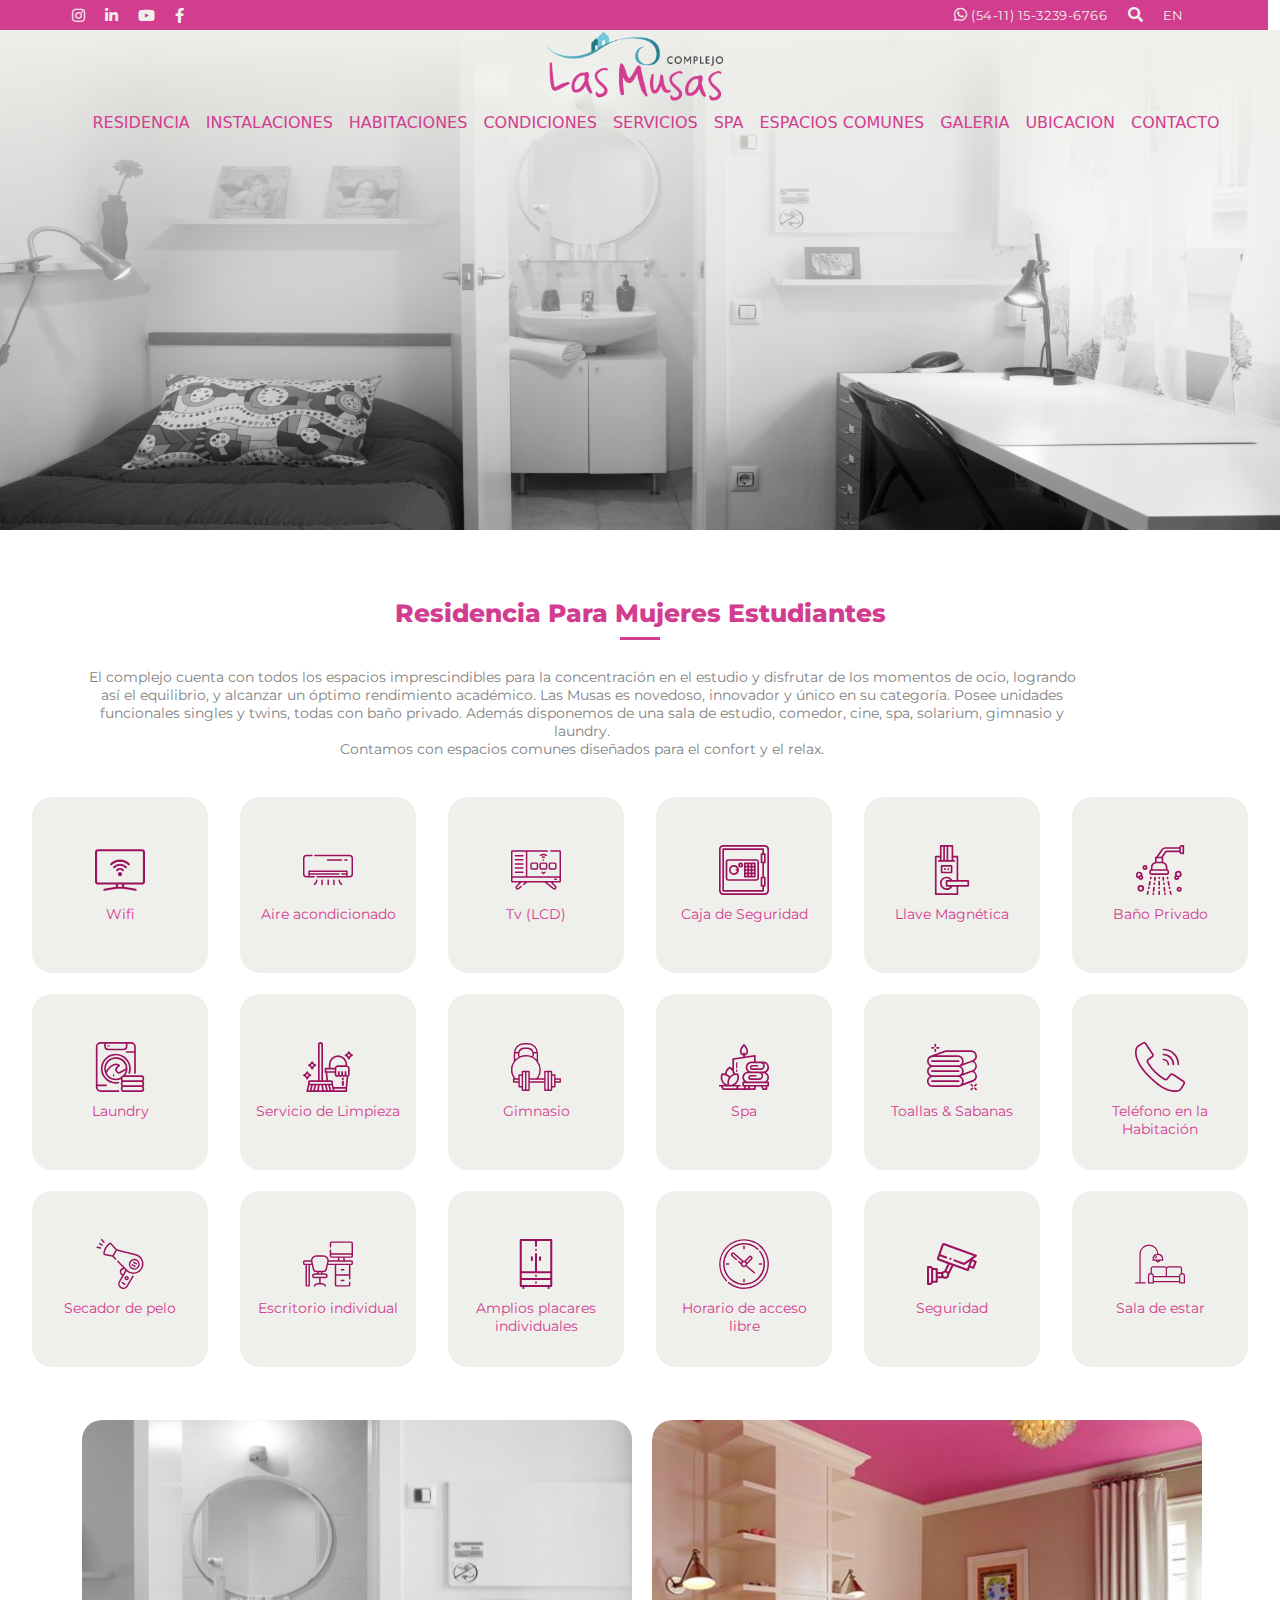
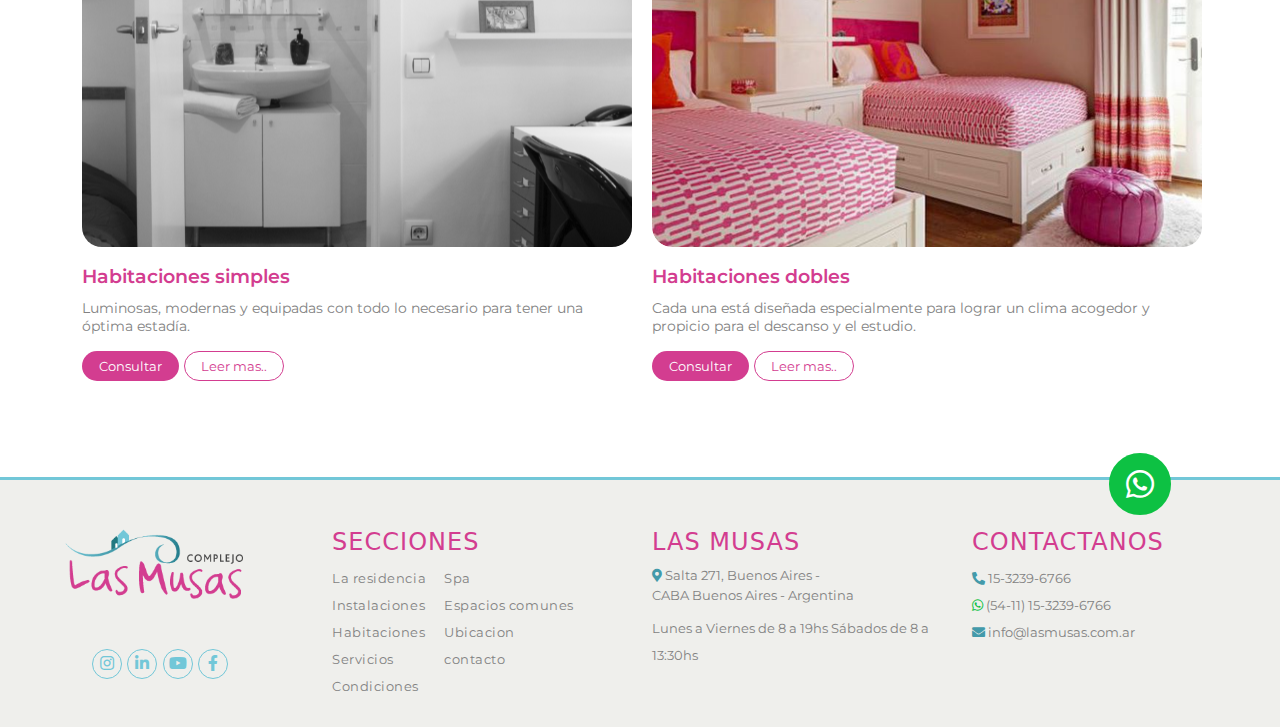
<file: index.html>
<html lang="en">
<head>
    <meta charset="UTF-8">
    <meta http-equiv="X-UA-Compatible" content="IE=edge">
    <meta name="viewport" content="width=device-width, initial-scale=1.0">
    <title>Musas</title>
    <link rel="stylesheet" href="local/css/bootstrap.min.css">
    <link rel="stylesheet" href="css/styles2.css">
    <link href="https://fonts.googleapis.com/css2?family=Montserrat:wght@100;200;300;400&display=swap" rel="stylesheet">
    <link rel="stylesheet" href="https://cdnjs.cloudflare.com/ajax/libs/font-awesome/5.14.0/css/all.min.css" />
</head>

<body>
    <header>
     <!--Linea superior-->
    <div class="row redes">
         <div class="col-md-6">
             <div class="iconos">
               <a href="#"> <i class="fab fa-instagram fa-1x mr-3 mt-2"></i></a>
                <a href="#"><i class="fab fa-linkedin-in mr-3"></i></a>
                <a href="#"> <i class="fab fa-youtube mr-3"></i></a>
                <a href="#"> <i class="fab fa-facebook-f mr-3"></i></a>
             </div>
        </div>

        <div class="col-md-6">
            <div class="float-right">
                <i class="fab fa-whatsapp">
                    <a href="#" style="text-decoration: none;">
                        <span>(54-11) 15-3239-6766</span>
                    </a>
                </i>
                <i class="fas fa-search"></i>
                <span>EN</span>
            </div>
        </div>
    </div>

    <!--benner y botonera-->
        <div class="banner">
             <div class="degradado">
                 <div class="logo"></div>

                 <nav>
                    <div class="nav-center">
                      <!-- nav header -->
                      <div class="nav-header">
                        <button class="nav-toggle">
                          <i class="fas fa-bars"></i>
                        </button>
                      </div>
                      <!-- links -->
                      <ul class="links">
                        <li>
                          <a href="#">Residencia</a>
                        </li>
                        <li>
                          <a href="instalaciones.html">Instalaciones</a>
                        </li>
                        <li>
                          <a href="#">Habitaciones</a>
                        </li>
                        <li>
                          <a href="#">Condiciones</a>
                        </li>
                        <li>
                            <a href="#">Servicios</a>
                          </li>
                          <li>
                            <a href="#">Spa</a>
                          </li>
                          <li>
                            <a href="#">Espacios comunes</a>
                          </li>
                          <li>
                            <a href="#">Galeria</a>
                          </li>
                          <li>
                            <a href="#">Ubicacion</a>
                          </li>
                          <li>
                            <a href="#">Contacto</a>
                          </li>
                      </ul>
                    </div>
                  </nav>
                </div>
        </div>
     </header>

    <div class="container text-center info">
         <h4 class="titulo">Residencia Para Mujeres Estudiantes</h4>
         <div class="underline"></div>

        <p class="info-titulo">El complejo cuenta con todos los espacios imprescindibles para la concentración en el estudio y disfrutar de los momentos de ocio, logrando así el equilibrio, y alcanzar un óptimo rendimiento académico. Las Musas es novedoso, innovador y único en su categoría. Posee unidades funcionales singles y twins, todas con baño privado. Además disponemos de una sala de estudio, comedor, cine, spa, solarium, gimnasio y laundry. <br> Contamos con espacios comunes diseñados para el confort y el relax.</p>
    </div>

    <!-- Servicios-->

    <div class="container-fluid ml-lg-5">
            <div class="row  justify-content-center amenities" >

                <div class="col-2 mt-md-3 mt-lg-3 mx-3 mx-lg-3 py-5 text-center" style="border-radius: 20px;background-color:#EFEFEC;opacity: 1; width:176px; height:176px; margin-bottom: 5px">
                    <img src="img/smart-tv.svg" width="50px" height="50px" style="color: #9c115e;">
                    <h4> Wifi</h4>
                </div>
    
                <div class="col-2 mt-md-3 mt-lg-3 mx-3 mx-lg-3 py-5  text-center" style="border-radius: 20px;background-color:#EFEFEC;opacity: 1; width:176px; height:176px; margin-bottom: 5px">
                    <img src="img/air-conditioner.svg" width="50px" height="50px" style="color: #9c115e;">
                    <h4> Aire acondicionado</h4>
                </div>
    
                <div class="col-2 mt-md-3 mt-lg-3 mx-3 mx-lg-3 py-5  text-center" style="border-radius: 20px;background-color:#EFEFEC;opacity: 1; width:176px; height:176px; margin-bottom: 5px">
                    <img src="img/smart-tv (1).svg" width="50px" height="50px" style="color: #9c115e;">
                    <h4> Tv (LCD)</h4>
                </div>
    
                <div class="col-2 mt-md-3 mt-lg-3 mx-3 mx-lg-3 py-5  text-center" style="border-radius: 20px;background-color:#EFEFEC;opacity: 1; width:176px; height:176px; margin-bottom: 5px">
                    <img src="img/caja-seguridad.svg" width="50px" height="50px" style="color: #9c115e;">
                    <h4> Caja de Seguridad</h4>
                </div>
    
                <div class="col-2 mt-md-3 mt-lg-3 mx-3 mx-lg-3 py-5  text-center" style="border-radius: 20px;background-color:#EFEFEC;opacity: 1; width:176px; height:176px; margin-bottom: 5px">
                    <img src="img/key-card.svg" width="50px" height="50px" style="color: #9c115e;">
                    <h4> Llave Magnética</h4>
                </div>
    
                  <div class="col-2 mt-md-3 mt-lg-3 mx-3 mx-lg-3 py-5  text-center" style="border-radius: 20px;background-color:#EFEFEC;opacity: 1; width:176px; height:176px; margin-bottom: 5px">
                    <img src="img/shower.svg" width="50px" height="50px" style="color: #9c115e;">
                    <h4> Baño Privado</h4>
                </div>

                <!--Segunda linea-->
                <div class="col-2 mt-md-3 mt-lg-3 mx-3 mx-lg-3 py-5 text-center" style="border-radius: 20px;background-color:#EFEFEC;opacity: 1; width:176px; height:176px; margin-bottom: 5px">
                    <img src="img/washing-clothes.svg" width="50px" height="50px" style="color: #9c115e;">
                    <h4> Laundry</h4>
                </div>
    
                <div class="col-2 mt-md-3 mt-lg-3 mx-3 mx-lg-3 py-5  text-center" style="border-radius: 20px;background-color:#EFEFEC;opacity: 1; width:176px; height:176px; margin-bottom: 5px">
                    <img src="img/limpieza.svg" width="50px" height="50px" style="color: #9c115e;">
                    <h4> Servicio de Limpieza</h4>
                </div>
    
                <div class="col-2 mt-md-3 mt-lg-3 mx-3 mx-lg-3 py-5  text-center" style="border-radius: 20px;background-color:#EFEFEC;opacity: 1; width:176px; height:176px; margin-bottom: 5px">
                    <img src="img/athlete.svg" width="50px" height="50px" style="color: #9c115e;">
                    <h4> Gimnasio</h4>
                </div>
    
                <div class="col-2 mt-md-3 mt-lg-3 mx-3 mx-lg-3 py-5  text-center" style="border-radius: 20px;background-color:#EFEFEC;opacity: 1; width:176px; height:176px; margin-bottom: 5px">
                    <img src="img/spa.svg" width="50px" height="50px" style="color: #9c115e;">
                    <h4> Spa</h4>
                </div>
    
                <div class="col-2 mt-md-3 mt-lg-3 mx-3 mx-lg-3 py-5  text-center" style="border-radius: 20px;background-color:#EFEFEC;opacity: 1; width:176px; height:176px; margin-bottom: 5px">
                    <img src="img/toallas.svg" width="50px" height="50px" style="color: #9c115e;">
                    <h4> Toallas & Sabanas</h4>
                </div>
    
                  <div class="col-2 mt-md-3 mt-lg-3 mx-3 mx-lg-3 py-5  text-center" style="border-radius: 20px;background-color:#EFEFEC;opacity: 1; width:176px; height:176px; margin-bottom: 5px">
                    <img src="img/call.svg" width="50px" height="50px" style="color: #9c115e;">
                    <h4> Teléfono en la Habitación</h4>
                </div>

                <!--tercera linea-->
                 <div class="col-2 mt-md-3 mt-lg-3 mx-3 mx-lg-3 py-5 text-center" style="border-radius: 20px;background-color:#EFEFEC;opacity: 1; width:176px; height:176px; margin-bottom: 5px">
                    <img src="img/hair-dryer.svg" width="50px" height="50px" style="color: #9c115e;">
                    <h4> Secador de pelo</h4>
                </div>
    
                <div class="col-2 mt-md-3 mt-lg-3 mx-3 mx-lg-3 py-5  text-center" style="border-radius: 20px;background-color:#EFEFEC;opacity: 1; width:176px; height:176px; margin-bottom: 5px">
                    <img src="img/working.svg" width="50px" height="50px" style="color: #9c115e;">
                    <h4> Escritorio individual</h4>
                </div>
    
                <div class="col-2 mt-md-3 mt-lg-3 mx-3 mx-lg-3 py-5  text-center" style="border-radius: 20px;background-color:#EFEFEC;opacity: 1; width:176px; height:176px; margin-bottom: 5px">
                    <img src="img/wardrobe.svg" width="50px" height="50px" style="color: #9c115e;">
                    <h4> Amplios placares individuales</h4>
                </div>
    
                <div class="col-2 mt-md-3 mt-lg-3 mx-3 mx-lg-3 py-5  text-center" style="border-radius: 20px;background-color:#EFEFEC;opacity: 1; width:176px; height:176px; margin-bottom: 5px">
                    <img src="img/clock.svg" width="50px" height="50px" style="color: #9c115e;">
                    <h4> Horario de acceso libre</h4>
                </div>
    
                <div class="col-2 mt-md-3 mt-lg-3 mx-3 mx-lg-3 py-5  text-center" style="border-radius: 20px;background-color:#EFEFEC;opacity: 1; width:176px; height:176px; margin-bottom: 5px">
                    <img src="img/seguridad.svg" width="50px" height="50px" style="color: #9c115e;">
                    <h4> Seguridad</h4>
                </div>
    
                  <div class="col-2 mt-md-3 mt-lg-3 mx-3 mx-lg-3 py-5  text-center" style="border-radius: 20px;background-color:#EFEFEC;opacity: 1; width:176px; height:176px; margin-bottom: 5px">
                    <img src="img/living-room.svg" width="50px" height="50px" style="color: #9c115e;">
                    <h4> Sala de estar</h4>
                </div>
            </div>
    </div>

    <!--Habitaciones-->

<div class="container mt-5 mb-5 habitaciones">
        <div class="row ">
            
            <div class="col-md-6 ">
                <div class="img-byw"></div>
                <h4 class="mt-3"> Habitaciones simples </h4>
                <p>Luminosas, modernas y equipadas con todo lo necesario para tener una óptima estadía.</p>

                <a href="#"><button class="btn rounded-pill px-3 mr-2" style="color:white; background-color: #D33D90;font-size:13px">Consultar</button></a>

                <a href="#"><button class="btn btn-outline rounded-pill px-3" style="color: #D33D90; border-color:#D33D90;">Leer mas..</button></a>
            </div>

            <div class="col-md-6 pb-5">
                <div class="img-color"></div>
                <h4 class="mt-3"> Habitaciones dobles </h4>
                <p>Cada una está diseñada especialmente para lograr un clima acogedor y propicio para el descanso y el estudio.</p>

                <a href="#"><button class="btn rounded-pill px-3 mr-2" style="color:white; background-color: #D33D90;font-size:13px">Consultar</button></a>

                <a href="#"><button class="btn btn-outline rounded-pill px-3" style="color: #D33D90; border-color:#D33D90">Leer mas..</button></a>
            </div>
    </div>
</div>

<!--footer-->

    <footer>
        <a href="#">
            <span class="fa-stack fa-2x" style="position:absolute;right:100px;z-index:10;top:-25px;">
                <i class="fas fa-circle fa-stack-2x" style="color: #0DC143"></i>
                <i class="fab fa-whatsapp fa-stack-1x fa-inverse"></i>
              </span>
        </a>

        <div class="container-fluid" style="border-top:3px solid #72C7D8;background-color:#EFEFEC;">

            <div class="row mt-5">
                <div class="col-md-3 text-center">
                    <img src="img/Complejo-las-musas-logo-2.png">

                    <div class="row mt-5">
                        <div class="col-md-12 text-center mb-5">
                            <a href="#"><i class="fab fa-instagram fa-1x mr-3 footer-icono"></i></a>
                            <a href="#"><i class="fab fa-linkedin-in mr-3 footer-icono"></i></a>
                            <a href="#"><i class="fab fa-youtube mr-3 footer-icono"></i></a>
                            <a href="#"><i class="fab fa-facebook-f mr-3 footer-icono"></i></a>
                        </div>
                    </div>
                </div>


                <div class="col-md-3">
                    <h4 class="secciones-footer"> SECCIONES</h4>
                    <div class="lista" style="float: left;">
                        <ul class="lista-footer">
                            <li><a href="index2.html">La residencia</a></li>
                            <li><a href="instalaciones.html">Instalaciones</a></li>
                            <li><a href="#">Habitaciones</a></li>
                            <li><a href="#">Servicios</a></li>
                            <li><a href="#">Condiciones</a></li>
                        </ul>
                    </div>
                    <div class="lista" style="margin-left: 7em;" >
                        <ul class="lista-footer">
                            <li><a href="#">Spa</a></li>
                            <li><a href="#">Espacios comunes</a></li>
                            <li><a href="#">Ubicacion</a></li>
                            <li><a href="#">contacto</a></li>
                        </ul>
                    </div>
                </div>

                <div class="col-md-3">
                    <h4 class="lasmusas-footer"> LAS MUSAS</h4>
                    <div class="ubicacion" style="float: left;">
                        <i class="fas fa-map-marker-alt" style="color:#439AAA">
                                <span class="ubicacion" style="line-height: 20px;"> Salta 271, Buenos Aires - <br> CABA Buenos Aires - Argentina </span>
                        </i>
                        <h4 style="margin-top: 10px;">
                            Lunes a Viernes de 8 a 19hs
                          Sábados de 8 a 13:30hs
                        </h4>
                    </div>
                </div>

                <div class="col-md-3">
                    <h4 class="contactanos-footer"> CONTACTANOS</h4>
                    <div class="ubicacion" style="float: left;">
                        <ul class="lista-footer">
                            <li>
                                <i class="fas fa-phone-alt" style="color:#439AAA">
                                    <span class="ubicacion">15-3239-6766 </span>
                                 </i>
                            </li>
                            <li>
                                <i class="fab fa-whatsapp" style="color:#0DC143">
                                    <span class="wsp">(54-11) 15-3239-6766</span>
                                 </i>
                            </li>
                            <li>
                                <i class="fas fa-envelope" style="color:#439AAA">
                                    <span class="mail"> info@lasmusas.com.ar</span>
                                </i>
                            </li>
                        </ul>
                    </div>
                </div>
    
        </div>
    </footer>

    <script src="js/app.js"></script>

    <script src="https://cdn.jsdelivr.net/npm/@popperjs/core@2.6.0/dist/umd/popper.min.js" integrity="sha384-KsvD1yqQ1/1+IA7gi3P0tyJcT3vR+NdBTt13hSJ2lnve8agRGXTTyNaBYmCR/Nwi" crossorigin="anonymous"></script>

    <script src="local/js/bootstrap.min.js"></script>
</body>
</html>
</file>
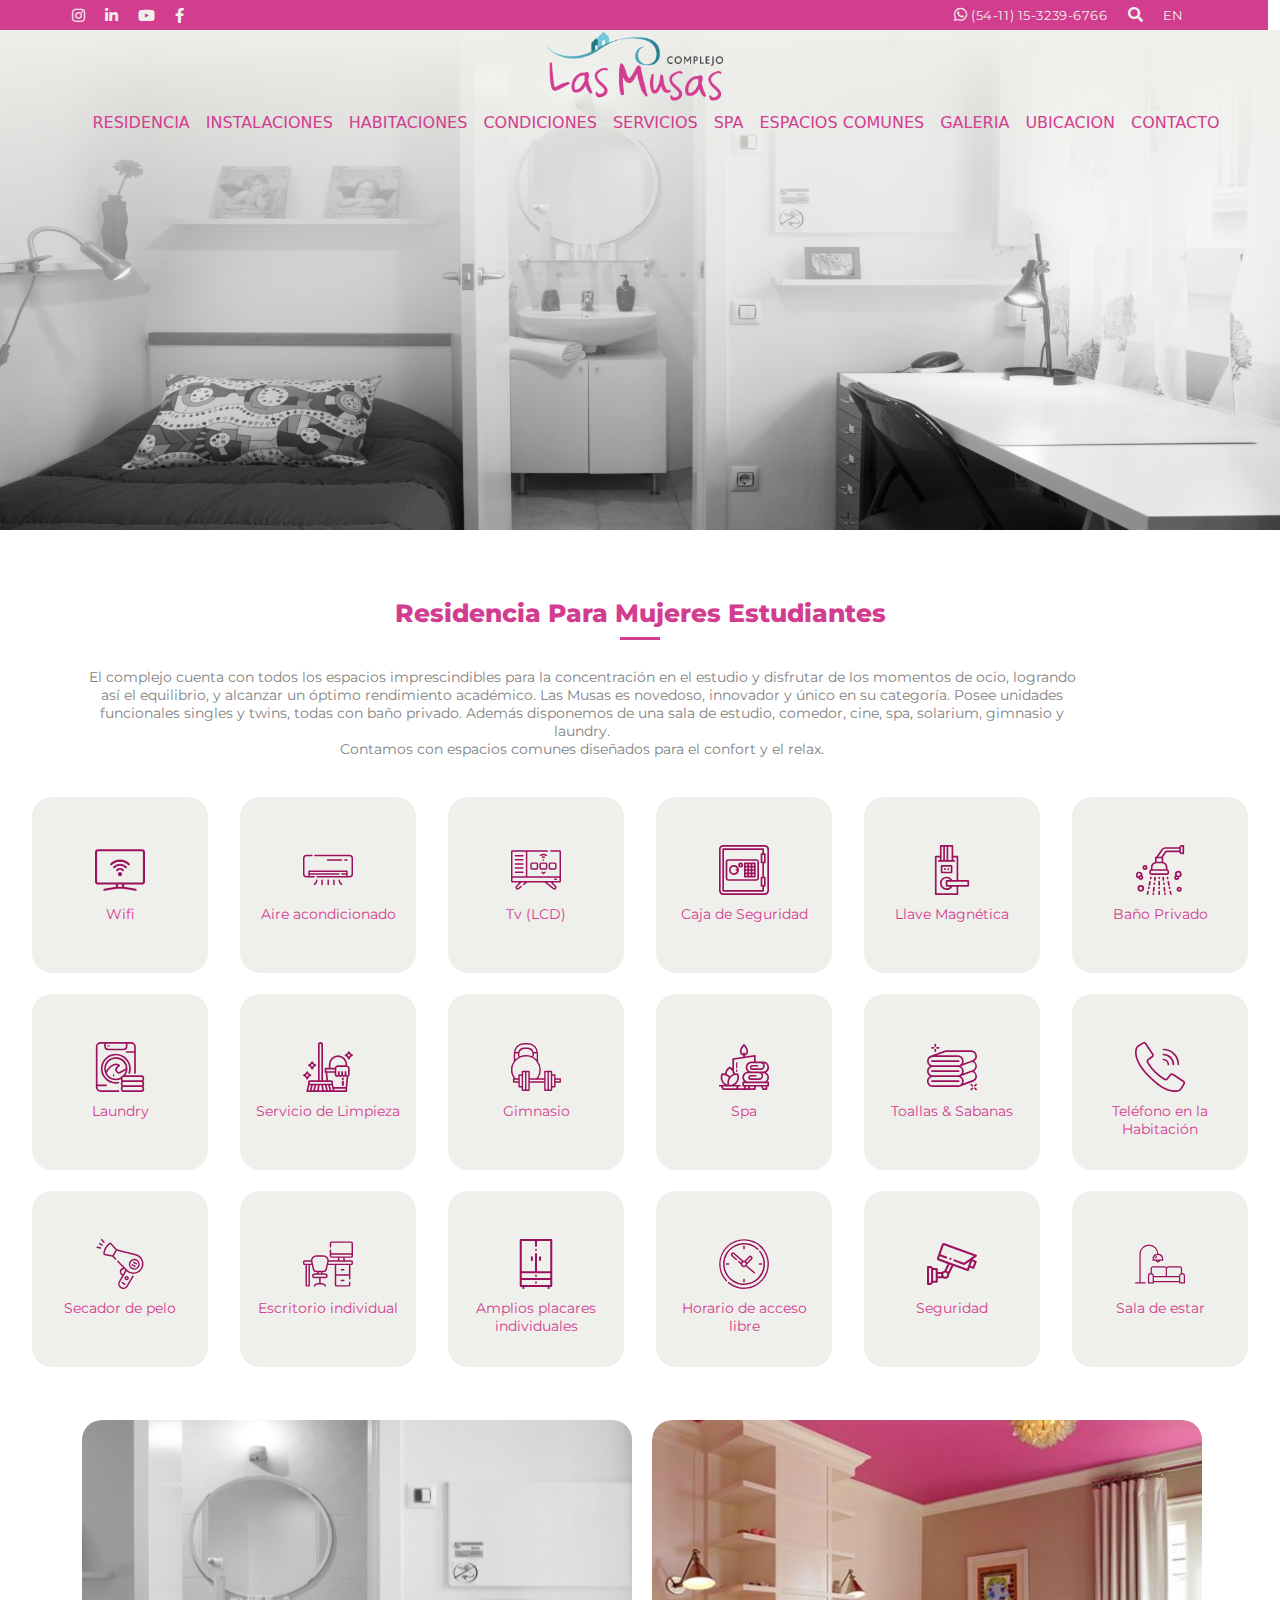
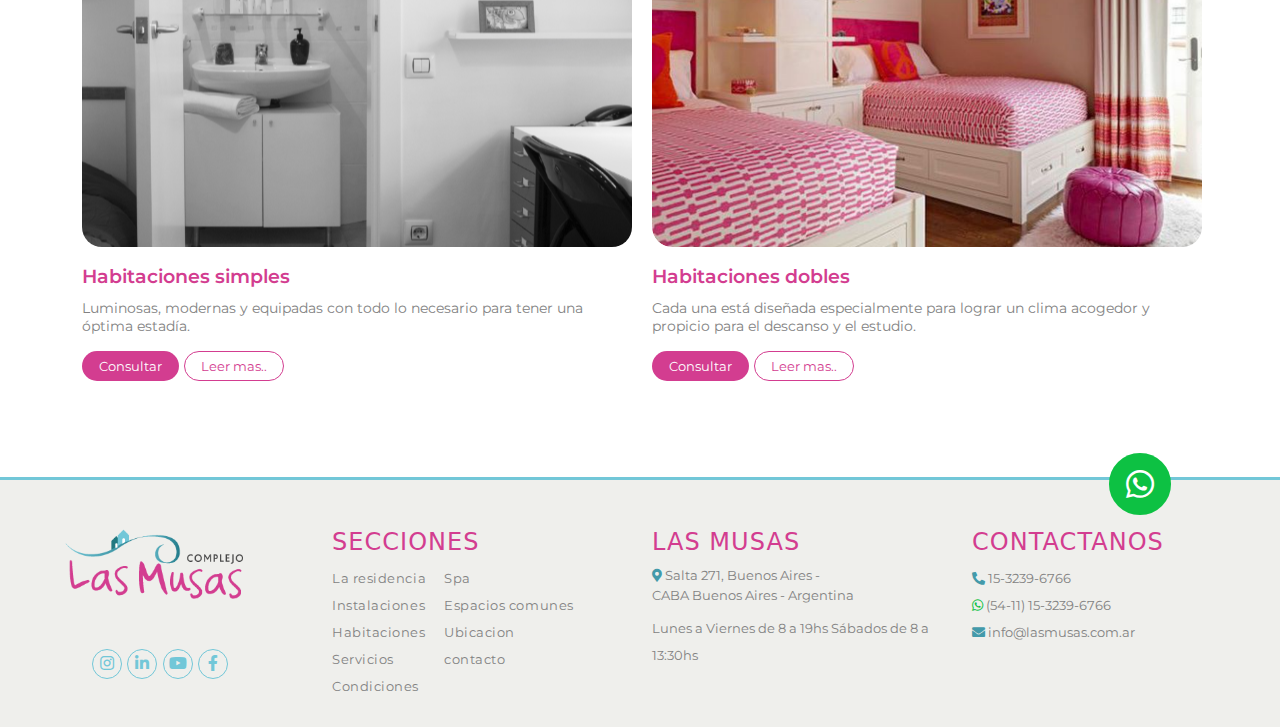
<file: index2.html>
<html lang="en">
<head>
    <meta charset="UTF-8">
    <meta http-equiv="X-UA-Compatible" content="IE=edge">
    <meta name="viewport" content="width=device-width, initial-scale=1.0">
    <title>Musas</title>
    <link rel="stylesheet" href="local/css/bootstrap.min.css">
    <link rel="stylesheet" href="css/styles2.css">
    <link href="https://fonts.googleapis.com/css2?family=Montserrat:wght@100;200;300;400&display=swap" rel="stylesheet">
    <link rel="stylesheet" href="https://cdnjs.cloudflare.com/ajax/libs/font-awesome/5.14.0/css/all.min.css" />
</head>

<body>
    <header>
     <!--Linea superior-->
    <div class="row redes">
         <div class="col-md-6">
             <div class="iconos">
               <a href="#"> <i class="fab fa-instagram fa-1x mr-3 mt-2"></i></a>
                <a href="#"><i class="fab fa-linkedin-in mr-3"></i></a>
                <a href="#"> <i class="fab fa-youtube mr-3"></i></a>
                <a href="#"> <i class="fab fa-facebook-f mr-3"></i></a>
             </div>
        </div>

        <div class="col-md-6">
            <div class="float-right">
                <i class="fab fa-whatsapp">
                    <a href="#" style="text-decoration: none;">
                        <span>(54-11) 15-3239-6766</span>
                    </a>
                </i>
                <i class="fas fa-search"></i>
                <span>EN</span>
            </div>
        </div>
    </div>

    <!--benner y botonera-->
        <div class="banner">
             <div class="degradado">
                 <div class="logo"></div>

                 <nav>
                    <div class="nav-center">
                      <!-- nav header -->
                      <div class="nav-header">
                        <button class="nav-toggle">
                          <i class="fas fa-bars"></i>
                        </button>
                      </div>
                      <!-- links -->
                      <ul class="links">
                        <li>
                          <a href="#">Residencia</a>
                        </li>
                        <li>
                          <a href="instalaciones.html">Instalaciones</a>
                        </li>
                        <li>
                          <a href="#">Habitaciones</a>
                        </li>
                        <li>
                          <a href="#">Condiciones</a>
                        </li>
                        <li>
                            <a href="#">Servicios</a>
                          </li>
                          <li>
                            <a href="#">Spa</a>
                          </li>
                          <li>
                            <a href="#">Espacios comunes</a>
                          </li>
                          <li>
                            <a href="#">Galeria</a>
                          </li>
                          <li>
                            <a href="#">Ubicacion</a>
                          </li>
                          <li>
                            <a href="#">Contacto</a>
                          </li>
                      </ul>
                    </div>
                  </nav>
                </div>
        </div>
     </header>

    <div class="container text-center info">
         <h4 class="titulo">Residencia Para Mujeres Estudiantes</h4>
         <div class="underline"></div>

        <p class="info-titulo">El complejo cuenta con todos los espacios imprescindibles para la concentración en el estudio y disfrutar de los momentos de ocio, logrando así el equilibrio, y alcanzar un óptimo rendimiento académico. Las Musas es novedoso, innovador y único en su categoría. Posee unidades funcionales singles y twins, todas con baño privado. Además disponemos de una sala de estudio, comedor, cine, spa, solarium, gimnasio y laundry. <br> Contamos con espacios comunes diseñados para el confort y el relax.</p>
    </div>

    <!-- Servicios-->

    <div class="container-fluid ml-lg-5">
            <div class="row  justify-content-center amenities" >

                <div class="col-2 mt-md-3 mt-lg-3 mx-3 mx-lg-3 py-5 text-center" style="border-radius: 20px;background-color:#EFEFEC;opacity: 1; width:176px; height:176px; margin-bottom: 5px">
                    <img src="img/smart-tv.svg" width="50px" height="50px" style="color: #9c115e;">
                    <h4> Wifi</h4>
                </div>
    
                <div class="col-2 mt-md-3 mt-lg-3 mx-3 mx-lg-3 py-5  text-center" style="border-radius: 20px;background-color:#EFEFEC;opacity: 1; width:176px; height:176px; margin-bottom: 5px">
                    <img src="img/air-conditioner.svg" width="50px" height="50px" style="color: #9c115e;">
                    <h4> Aire acondicionado</h4>
                </div>
    
                <div class="col-2 mt-md-3 mt-lg-3 mx-3 mx-lg-3 py-5  text-center" style="border-radius: 20px;background-color:#EFEFEC;opacity: 1; width:176px; height:176px; margin-bottom: 5px">
                    <img src="img/smart-tv (1).svg" width="50px" height="50px" style="color: #9c115e;">
                    <h4> Tv (LCD)</h4>
                </div>
    
                <div class="col-2 mt-md-3 mt-lg-3 mx-3 mx-lg-3 py-5  text-center" style="border-radius: 20px;background-color:#EFEFEC;opacity: 1; width:176px; height:176px; margin-bottom: 5px">
                    <img src="img/caja-seguridad.svg" width="50px" height="50px" style="color: #9c115e;">
                    <h4> Caja de Seguridad</h4>
                </div>
    
                <div class="col-2 mt-md-3 mt-lg-3 mx-3 mx-lg-3 py-5  text-center" style="border-radius: 20px;background-color:#EFEFEC;opacity: 1; width:176px; height:176px; margin-bottom: 5px">
                    <img src="img/key-card.svg" width="50px" height="50px" style="color: #9c115e;">
                    <h4> Llave Magnética</h4>
                </div>
    
                  <div class="col-2 mt-md-3 mt-lg-3 mx-3 mx-lg-3 py-5  text-center" style="border-radius: 20px;background-color:#EFEFEC;opacity: 1; width:176px; height:176px; margin-bottom: 5px">
                    <img src="img/shower.svg" width="50px" height="50px" style="color: #9c115e;">
                    <h4> Baño Privado</h4>
                </div>

                <!--Segunda linea-->
                <div class="col-2 mt-md-3 mt-lg-3 mx-3 mx-lg-3 py-5 text-center" style="border-radius: 20px;background-color:#EFEFEC;opacity: 1; width:176px; height:176px; margin-bottom: 5px">
                    <img src="img/washing-clothes.svg" width="50px" height="50px" style="color: #9c115e;">
                    <h4> Laundry</h4>
                </div>
    
                <div class="col-2 mt-md-3 mt-lg-3 mx-3 mx-lg-3 py-5  text-center" style="border-radius: 20px;background-color:#EFEFEC;opacity: 1; width:176px; height:176px; margin-bottom: 5px">
                    <img src="img/limpieza.svg" width="50px" height="50px" style="color: #9c115e;">
                    <h4> Servicio de Limpieza</h4>
                </div>
    
                <div class="col-2 mt-md-3 mt-lg-3 mx-3 mx-lg-3 py-5  text-center" style="border-radius: 20px;background-color:#EFEFEC;opacity: 1; width:176px; height:176px; margin-bottom: 5px">
                    <img src="img/athlete.svg" width="50px" height="50px" style="color: #9c115e;">
                    <h4> Gimnasio</h4>
                </div>
    
                <div class="col-2 mt-md-3 mt-lg-3 mx-3 mx-lg-3 py-5  text-center" style="border-radius: 20px;background-color:#EFEFEC;opacity: 1; width:176px; height:176px; margin-bottom: 5px">
                    <img src="img/spa.svg" width="50px" height="50px" style="color: #9c115e;">
                    <h4> Spa</h4>
                </div>
    
                <div class="col-2 mt-md-3 mt-lg-3 mx-3 mx-lg-3 py-5  text-center" style="border-radius: 20px;background-color:#EFEFEC;opacity: 1; width:176px; height:176px; margin-bottom: 5px">
                    <img src="img/toallas.svg" width="50px" height="50px" style="color: #9c115e;">
                    <h4> Toallas & Sabanas</h4>
                </div>
    
                  <div class="col-2 mt-md-3 mt-lg-3 mx-3 mx-lg-3 py-5  text-center" style="border-radius: 20px;background-color:#EFEFEC;opacity: 1; width:176px; height:176px; margin-bottom: 5px">
                    <img src="img/call.svg" width="50px" height="50px" style="color: #9c115e;">
                    <h4> Teléfono en la Habitación</h4>
                </div>

                <!--tercera linea-->
                 <div class="col-2 mt-md-3 mt-lg-3 mx-3 mx-lg-3 py-5 text-center" style="border-radius: 20px;background-color:#EFEFEC;opacity: 1; width:176px; height:176px; margin-bottom: 5px">
                    <img src="img/hair-dryer.svg" width="50px" height="50px" style="color: #9c115e;">
                    <h4> Secador de pelo</h4>
                </div>
    
                <div class="col-2 mt-md-3 mt-lg-3 mx-3 mx-lg-3 py-5  text-center" style="border-radius: 20px;background-color:#EFEFEC;opacity: 1; width:176px; height:176px; margin-bottom: 5px">
                    <img src="img/working.svg" width="50px" height="50px" style="color: #9c115e;">
                    <h4> Escritorio individual</h4>
                </div>
    
                <div class="col-2 mt-md-3 mt-lg-3 mx-3 mx-lg-3 py-5  text-center" style="border-radius: 20px;background-color:#EFEFEC;opacity: 1; width:176px; height:176px; margin-bottom: 5px">
                    <img src="img/wardrobe.svg" width="50px" height="50px" style="color: #9c115e;">
                    <h4> Amplios placares individuales</h4>
                </div>
    
                <div class="col-2 mt-md-3 mt-lg-3 mx-3 mx-lg-3 py-5  text-center" style="border-radius: 20px;background-color:#EFEFEC;opacity: 1; width:176px; height:176px; margin-bottom: 5px">
                    <img src="img/clock.svg" width="50px" height="50px" style="color: #9c115e;">
                    <h4> Horario de acceso libre</h4>
                </div>
    
                <div class="col-2 mt-md-3 mt-lg-3 mx-3 mx-lg-3 py-5  text-center" style="border-radius: 20px;background-color:#EFEFEC;opacity: 1; width:176px; height:176px; margin-bottom: 5px">
                    <img src="img/seguridad.svg" width="50px" height="50px" style="color: #9c115e;">
                    <h4> Seguridad</h4>
                </div>
    
                  <div class="col-2 mt-md-3 mt-lg-3 mx-3 mx-lg-3 py-5  text-center" style="border-radius: 20px;background-color:#EFEFEC;opacity: 1; width:176px; height:176px; margin-bottom: 5px">
                    <img src="img/living-room.svg" width="50px" height="50px" style="color: #9c115e;">
                    <h4> Sala de estar</h4>
                </div>
            </div>
    </div>

    <!--Habitaciones-->

<div class="container mt-5 mb-5 habitaciones">
        <div class="row ">
            
            <div class="col-md-6 ">
                <div class="img-byw"></div>
                <h4 class="mt-3"> Habitaciones simples </h4>
                <p>Luminosas, modernas y equipadas con todo lo necesario para tener una óptima estadía.</p>

                <a href="#"><button class="btn rounded-pill px-3 mr-2" style="color:white; background-color: #D33D90;font-size:13px">Consultar</button></a>

                <a href="#"><button class="btn btn-outline rounded-pill px-3" style="color: #D33D90; border-color:#D33D90;">Leer mas..</button></a>
            </div>

            <div class="col-md-6 pb-5">
                <div class="img-color"></div>
                <h4 class="mt-3"> Habitaciones dobles </h4>
                <p>Cada una está diseñada especialmente para lograr un clima acogedor y propicio para el descanso y el estudio.</p>

                <a href="#"><button class="btn rounded-pill px-3 mr-2" style="color:white; background-color: #D33D90;font-size:13px">Consultar</button></a>

                <a href="#"><button class="btn btn-outline rounded-pill px-3" style="color: #D33D90; border-color:#D33D90">Leer mas..</button></a>
            </div>
    </div>
</div>

<!--footer-->

    <footer>
        <a href="#">
            <span class="fa-stack fa-2x" style="position:absolute;right:100px;z-index:10;top:-25px;">
                <i class="fas fa-circle fa-stack-2x" style="color: #0DC143"></i>
                <i class="fab fa-whatsapp fa-stack-1x fa-inverse"></i>
              </span>
        </a>

        <div class="container-fluid" style="border-top:3px solid #72C7D8;background-color:#EFEFEC;">

            <div class="row mt-5">
                <div class="col-md-3 text-center">
                    <img src="img/Complejo-las-musas-logo-2.png">

                    <div class="row mt-5">
                        <div class="col-md-12 text-center mb-5">
                            <a href="#"><i class="fab fa-instagram fa-1x mr-3 footer-icono"></i></a>
                            <a href="#"><i class="fab fa-linkedin-in mr-3 footer-icono"></i></a>
                            <a href="#"><i class="fab fa-youtube mr-3 footer-icono"></i></a>
                            <a href="#"><i class="fab fa-facebook-f mr-3 footer-icono"></i></a>
                        </div>
                    </div>
                </div>


                <div class="col-md-3">
                    <h4 class="secciones-footer"> SECCIONES</h4>
                    <div class="lista" style="float: left;">
                        <ul class="lista-footer">
                            <li><a href="index2.html">La residencia</a></li>
                            <li><a href="instalaciones.html">Instalaciones</a></li>
                            <li><a href="#">Habitaciones</a></li>
                            <li><a href="#">Servicios</a></li>
                            <li><a href="#">Condiciones</a></li>
                        </ul>
                    </div>
                    <div class="lista" style="margin-left: 7em;" >
                        <ul class="lista-footer">
                            <li><a href="#">Spa</a></li>
                            <li><a href="#">Espacios comunes</a></li>
                            <li><a href="#">Ubicacion</a></li>
                            <li><a href="#">contacto</a></li>
                        </ul>
                    </div>
                </div>

                <div class="col-md-3">
                    <h4 class="lasmusas-footer"> LAS MUSAS</h4>
                    <div class="ubicacion" style="float: left;">
                        <i class="fas fa-map-marker-alt" style="color:#439AAA">
                                <span class="ubicacion" style="line-height: 20px;"> Salta 271, Buenos Aires - <br> CABA Buenos Aires - Argentina </span>
                        </i>
                        <h4 style="margin-top: 10px;">
                            Lunes a Viernes de 8 a 19hs
                          Sábados de 8 a 13:30hs
                        </h4>
                    </div>
                </div>

                <div class="col-md-3">
                    <h4 class="contactanos-footer"> CONTACTANOS</h4>
                    <div class="ubicacion" style="float: left;">
                        <ul class="lista-footer">
                            <li>
                                <i class="fas fa-phone-alt" style="color:#439AAA">
                                    <span class="ubicacion">15-3239-6766 </span>
                                 </i>
                            </li>
                            <li>
                                <i class="fab fa-whatsapp" style="color:#0DC143">
                                    <span class="wsp">(54-11) 15-3239-6766</span>
                                 </i>
                            </li>
                            <li>
                                <i class="fas fa-envelope" style="color:#439AAA">
                                    <span class="mail"> info@lasmusas.com.ar</span>
                                </i>
                            </li>
                        </ul>
                    </div>
                </div>
    
        </div>
    </footer>

    <script src="js/app.js"></script>

    <script src="https://cdn.jsdelivr.net/npm/@popperjs/core@2.6.0/dist/umd/popper.min.js" integrity="sha384-KsvD1yqQ1/1+IA7gi3P0tyJcT3vR+NdBTt13hSJ2lnve8agRGXTTyNaBYmCR/Nwi" crossorigin="anonymous"></script>

    <script src="local/js/bootstrap.min.js"></script>
</body>
</html>
</file>
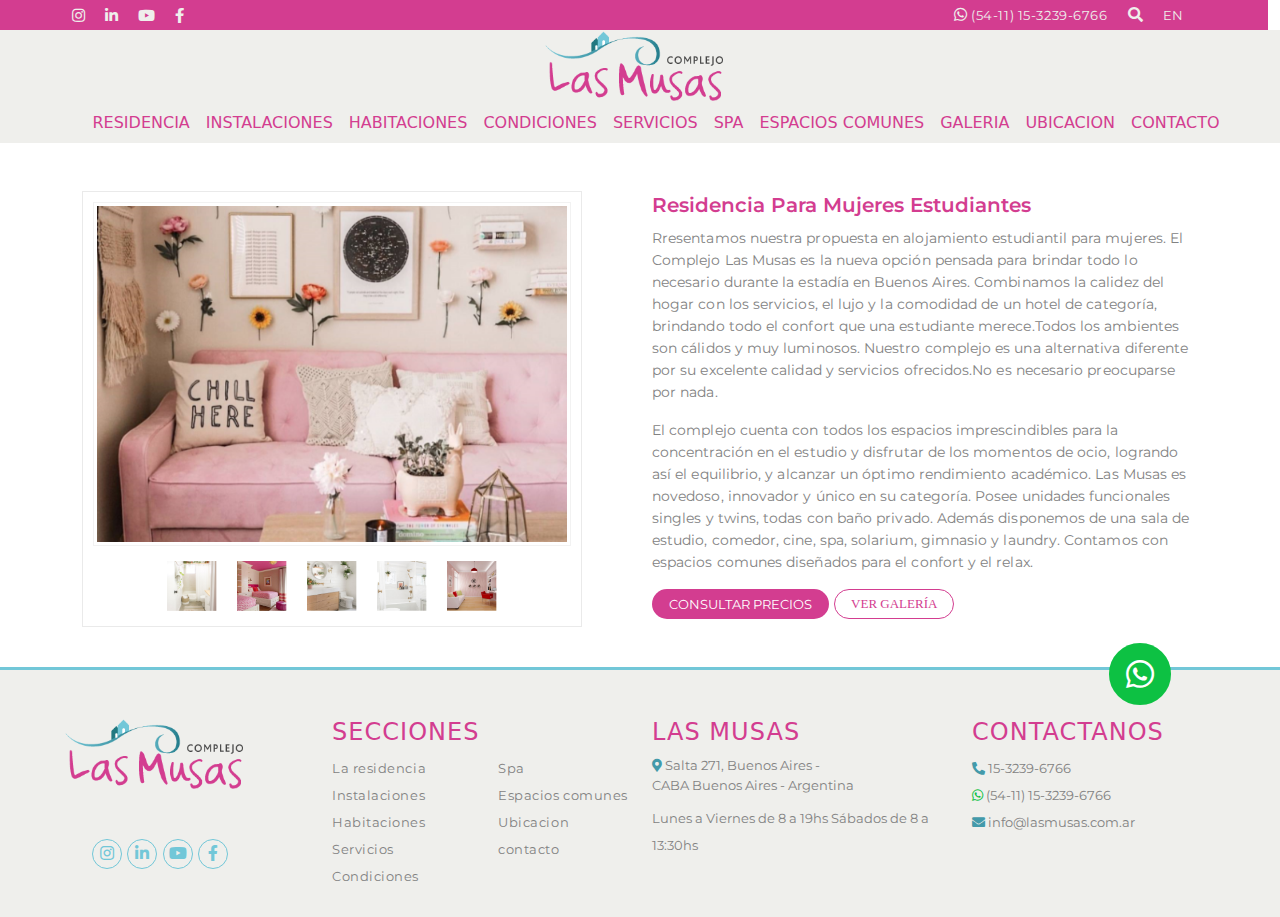
<file: instalaciones.html>
<html lang="en">
<head>
    <meta charset="UTF-8">
    <meta http-equiv="X-UA-Compatible" content="IE=edge">
    <meta name="viewport" content="width=device-width, initial-scale=1.0">
    <title>Instalaciones</title>

    <link rel="stylesheet" href="local/css/bootstrap.min.css">
    <link rel="stylesheet" href="css/styles2.css">
    <link href="https://fonts.googleapis.com/css2?family=Montserrat:wght@100;200;300;400&display=swap" rel="stylesheet">
    <link rel="stylesheet" href="https://cdnjs.cloudflare.com/ajax/libs/font-awesome/5.14.0/css/all.min.css" />
</head>

<body id="seccion-instalaciones">
    <header>
        <!--Linea superior-->
       <div class="row redes">
            <div class="col-6">
                <div class="iconos">
                  <a href="#"> <i class="fab fa-instagram fa-1x mr-3 mt-2"></i></a>
                   <a href="#"><i class="fab fa-linkedin-in mr-3"></i></a>
                   <a href="#"> <i class="fab fa-youtube mr-3"></i></a>
                   <a href="#"> <i class="fab fa-facebook-f mr-3"></i></a>
                </div>
           </div>
   
           <div class="col-6">
               <div class="float-right">
                   <i class="fab fa-whatsapp">
                       <a href="#" style="text-decoration: none;">
                           <span>(54-11) 15-3239-6766</span>
                       </a>
                   </i>
                   <i class="fas fa-search"></i>
                   <span>EN</span>
               </div>
           </div>
       </div>

       <!--logo y botonera-->

        <div class="container-fluid  text-center" style="background-color: #EFEFEC;">
            <a href="index2.html"><img src="img/Complejo-las-musas-logo-2.png"></a>

            <nav>
                <div class="nav-center">
                  <!-- nav header -->
                  <div class="nav-header">
                    <button class="nav-toggle">
                      <i class="fas fa-bars"></i>
                    </button>
                  </div>
                  <!-- links -->
                  <ul class="links">
                    <li>
                      <a href="index2.html">Residencia</a>
                    </li>
                    <li>
                      <a href="instalaciones.html">Instalaciones</a>
                    </li>
                    <li>
                      <a href="#">Habitaciones</a>
                    </li>
                    <li>
                      <a href="#">Condiciones</a>
                    </li>
                    <li>
                        <a href="#">Servicios</a>
                      </li>
                      <li>
                        <a href="#">Spa</a>
                      </li>
                      <li>
                        <a href="#">Espacios comunes</a>
                      </li>
                      <li>
                        <a href="#">Galeria</a>
                      </li>
                      <li>
                        <a href="#">Ubicacion</a>
                      </li>
                      <li>
                        <a href="#">Contacto</a>
                      </li>
                  </ul>
                </div>
              </nav>
        </div>
    </header>


<section>
    <div class="container mt-5">
        <div class="row">
            <div class="col-md-6">
                <div id="galeria">
                    <div id="galeria_imagen">
                    <img id="imgGaleria" src="img/img_9237.png" />
                    </div>
                    <div id="galeria_miniaturas">
                    <img class="miniatura" onclick="javascript:document.getElementById('imgGaleria').src=this.src;" src="img/Thumbnail 1.png" />
                    <img class="miniatura" onclick="javascript:document.getElementById('imgGaleria').src=this.src;" src="img/Thumbnail 2.png" />
                    <img class="miniatura" onclick="javascript:document.getElementById('imgGaleria').src=this.src;" src="img/Thumbnail 3.png" />
                    <img class="miniatura" onclick="javascript:document.getElementById('imgGaleria').src=this.src;" src="img/Thumbnail 4.png" />
                    <img class="miniatura" onclick="javascript:document.getElementById('imgGaleria').src=this.src;" src="img/Thumbnail 5.png" />
                    </div>
                </div>
            </div>

            <div class="col-md-6 mb-5">
                <h3>Residencia Para Mujeres Estudiantes</h3>
                <p>Rresentamos nuestra propuesta en alojamiento estudiantil para mujeres. El Complejo Las Musas es la nueva opción pensada para brindar todo lo necesario durante la estadía en Buenos Aires. Combinamos la calidez del hogar con los servicios, el lujo y la comodidad de un hotel de categoría, brindando todo el confort que una estudiante merece.Todos los ambientes son cálidos y muy luminosos. Nuestro complejo es una alternativa diferente por su excelente calidad y servicios ofrecidos.No es necesario preocuparse por nada.</p>
                <p> El complejo cuenta con todos los espacios imprescindibles para la concentración en el estudio y disfrutar de los momentos de ocio, logrando así el equilibrio, y alcanzar un óptimo rendimiento académico. Las Musas es novedoso, innovador y único en su categoría. Posee unidades funcionales singles y twins, todas con baño privado. Además disponemos de una sala de estudio, comedor, cine, spa, solarium, gimnasio y laundry. Contamos con espacios comunes diseñados para el confort y el relax.</p>

                <div class="mt-2">
                    <a href="http://www.complejolasmusas.com.ar/contacto"><button class="btn rounded-pill px-3  mr-2 text-center" style="color:white;background-color: #D33D90;font-size:13px">CONSULTAR PRECIOS</button></a>
                    <a href="http://www.complejolasmusas.com.ar/galeria"><button class="btn btn-outline rounded-pill px-3" style="color: #D33D90; border-color:#D33D90;font-family: MontSerrat-Medium;font-size:13px">VER GALERÍA</button></a>
                </div>

            </div>
        </div>
    </div>


</section>


<!--footer-->

<footer>
    <a href="#">
        <span class="fa-stack fa-2x" style="position:absolute;right:100px;z-index:10;top:-25px;">
            <i class="fas fa-circle fa-stack-2x" style="color: #0DC143"></i>
            <i class="fab fa-whatsapp fa-stack-1x fa-inverse"></i>
          </span>
    </a>
        
    <div class="container-fluid" style="border-top:3px solid #72C7D8;background-color:#EFEFEC;">

        <div class="row mt-5">
            <div class="col-md-3 text-center">
                <img src="img/Complejo-las-musas-logo-2.png">

                <div class="row mt-5">
                    <div class="col-md-12 text-center mb-5">
                        <a href="#"><i class="fab fa-instagram fa-1x mr-3 footer-icono"></i></a>
                        <a href="#"><i class="fab fa-linkedin-in mr-3 footer-icono"></i></a>
                        <a href="#"><i class="fab fa-youtube mr-3 footer-icono"></i></a>
                        <a href="#"><i class="fab fa-facebook-f mr-3 footer-icono"></i></a>
                    </div>
                </div>
            </div>


            <div class="col-md-3">
                <h4 class="secciones-footer"> SECCIONES</h4>
                <div class="lista" style="float: left;">
                    <ul class="lista-footer">
                        <li><a href="index2.html">La residencia</a></li>
                        <li><a href="instalaciones.html">Instalaciones</a></li>
                        <li><a href="#">Habitaciones</a></li>
                        <li><a href="#">Servicios</a></li>
                        <li><a href="#">Condiciones</a></li>
                    </ul>
                </div>
                <div class="lista" style="float: right;">
                    <ul class="lista-footer">
                        <li><a href="#">Spa</a></li>
                        <li><a href="#">Espacios comunes</a></li>
                        <li><a href="#">Ubicacion</a></li>
                        <li><a href="#">contacto</a></li>
                    </ul>
                </div>
            </div>

            <div class="col-md-3">
                <h4 class="lasmusas-footer"> LAS MUSAS</h4>
                <div class="ubicacion" style="float: left;">
                    <i class="fas fa-map-marker-alt" style="color:#439AAA">
                            <span class="ubicacion" style="line-height: 20px;"> Salta 271, Buenos Aires - <br> CABA Buenos Aires - Argentina </span>
                    </i>
                    <h4 style="margin-top: 10px;">
                        Lunes a Viernes de 8 a 19hs
                      Sábados de 8 a 13:30hs
                    </h4>
                </div>
            </div>

            <div class="col-md-3">
                <h4 class="contactanos-footer"> CONTACTANOS</h4>
                <div class="ubicacion" style="float: left;">
                    <ul class="lista-footer">
                        <li>
                            <i class="fas fa-phone-alt" style="color:#439AAA">
                                <span class="ubicacion">15-3239-6766 </span>
                             </i>
                        </li>
                        <li>
                            <i class="fab fa-whatsapp" style="color:#0DC143">
                                <span class="wsp">(54-11) 15-3239-6766</span>
                             </i>
                        </li>
                        <li>
                            <i class="fas fa-envelope" style="color:#439AAA">
                                <span class="mail"> info@lasmusas.com.ar</span>
                            </i>
                        </li>
                    </ul>
                </div>
            </div>

    </div>
</footer>




    <script src="js/app.js"></script>
    <script src="https://ajax.googleapis.com/ajax/libs/jquery/3.6.0/jquery.min.js"></script>
    <script src="https://cdn.jsdelivr.net/npm/@popperjs/core@2.6.0/dist/umd/popper.min.js" integrity="sha384-KsvD1yqQ1/1+IA7gi3P0tyJcT3vR+NdBTt13hSJ2lnve8agRGXTTyNaBYmCR/Nwi" crossorigin="anonymous"></script>

    <script src="local/js/bootstrap.min.js"></script>
</body>
</html>
</file>
<file: css/styles2.css>
body{
    height: 2276px;
}

header{
    height: auto;
}

.redes{
top: 0px;
left: 0px;
width: 100%;
height: auto;
background-color: #D33D90;
}

.iconos{
margin-left: 4.5em;
}

.iconos i, .float-right i{
    color: #EFEFEC;
    font-size: 15px;
    padding-right: 15px;
}

.float-right{
    float: right;
    margin-right: 4.5em;
}

.float-right span{
font: normal normal normal 13px/30px 'Montserrat';
letter-spacing: 0.58px;
color: #EFEFEC;
}

/*Banner*/

.banner{
    width: 100%;
    height: 500px;
    background-image: url(../img/Habitación_slider.png);
}

.degradado{
    top: 0px;
    left: 0px;
    width: 100%;
    height: 439px;
    background: transparent linear-gradient(180deg, #EFEFEC 0%, #EFEFEC00 100%, #FFFFFF00 100%) 0% 0% no-repeat padding-box;
    opacity: 1;
}

.logo{
    position: relative;
    margin: auto;
    width: 216px;
    height: 73px;
    background-image: url(../img/Complejo-las-musas-logo-2.png);
}

/* Nav-bar*/

  ul {
    list-style-type: none;
  }
  
  a {
    text-decoration: none;
  }

  .nav-header {
    display: flex;
    align-items: center;
    justify-content: space-between;
    padding: 1rem;
  }
  
  .nav-toggle {
    font-size: 1.5rem;
    color: #D33D90;
    background: transparent;
    border-color: transparent;
    cursor: pointer;
  }
  
  .nav-toggle:hover {
    transform: rotate(90deg);
  }

  .links a {
    color:#D33D90;
    font: normal normal medium 13px/16px 'Montserrat';
    text-transform: uppercase;
    display: block;
    padding: 0.5rem 1rem;
  }

  .links {
    height: 0;
    overflow: hidden;
  }

  .show-links {
    height: auto;
  }
  
  @media screen and (min-width: 1024px) {
    .nav-center {
      margin: 0 auto;
      display: flex;
      align-items: center;
      justify-content: space-between;
    }

    .nav-header {
      padding: 0;
    }
    .nav-toggle {
      display: none;
    }

    .links {
      height: auto;
      display: flex;
      margin: auto;
    }

    .links a {
      height: auto;
      padding: 0;
      margin: 0.5em;
    }
  }


/*----------------fin header--------------*/

.info{
margin-top: 3em;
}
.titulo{
margin-top: 3em;
text-align: center;
font: normal normal 800 25px/16px 'Montserrat';
letter-spacing: 0px;
color: #D33D90;
opacity: 1;
}

.underline {
	width: 2.5rem;
	height: 0.20rem;
	background:#D33D90;
    margin: 1em auto;
}

.info-titulo {
margin-top: 2em;
width: 1000px;
height: 97px;
text-align: center;
font:  normal normal 14px/18px 'Montserrat';
letter-spacing: 0px;
color: #828282;
opacity: 1;
}

.amenities{
    margin:auto;

}

.amenities h4{
    font:  normal normal 14px/18px 'Montserrat';
    color: #D33D90;
    font-size: 15px/25px;
    padding-top: 10px;
    text-align: center;
}

/*FOTOS*/

.img-byw , .img-color{
width: 550px;
height: 427px;
opacity: 1;
border-radius: 20px;
}

.img-byw{
    background-image: url(../img/Habitación_slider.png);
    background-position: center;
}

.img-color{
    background-image: url(../img/a971ce36714589a18ff306b0e786b054@2x.png);
    background-size: cover;
}


.habitaciones h4{
text-align: left;
font: normal normal 600 19px/28px 'Montserrat';
letter-spacing: 0px;
color: #D33D90;
opacity: 1;
}

.habitaciones p{
text-align: left;
font: normal normal normal 14px/18px 'Montserrat';
letter-spacing: 0px;
color: #828282;
opacity: 1;
}

.btn{
font: normal normal normal 13px/16px 'Montserrat'; 
}

/*footer*/

footer{
    width: 100%;
    position: relative;
    height: 249px;
}

.footer-icono{
    width: 30px;
    height: 30px;
    border: 1px solid #72C7D8;
    color: #72C7D8;
    padding-top: 5px;
    padding-bottom: 5px;
    border-radius: 50%;
}


.secciones-footer , .lasmusas-footer , .contactanos-footer {
    text-align: left;
    font: normal normal medium 13px/25px 'Montserrat';
    letter-spacing: 1.04px;
    color: #D33D90;
    text-transform: uppercase;
    opacity: 1;
}

.lista-footer{
    margin: 0;
    padding: 0;
}

.lista-footer li {
 list-style: none;
}

.lista-footer a{
    text-decoration: none;
    text-align: left;
    font: normal normal normal 13px/27px 'Montserrat';
    letter-spacing: 0.55px;
    color: #828282;
}

.ubicacion , .ubicacion h4, .tel, .wsp , .mail{
    text-align: left;
    font: normal normal normal 13px/27px 'Montserrat';
    color: #828282;
}

/*Seccion instalaciones*/

#seccion-instalaciones{
  height: auto;
}

h3{
    text-align: left;
    font: normal normal 600 20px/28px 'Montserrat';
    letter-spacing: 0px;
    color: #D33D90;
    opacity: 1;
}

p{
text-align: left;
font: normal normal normal 14px/22px 'Montserrat';
letter-spacing: 0.07px;
color: #828282;
opacity: 1;
}


#galeria, #galeria * {box-sizing:border-box}
#galeria {
border: 1px solid #EAEAEA;
padding: 10px;
padding-bottom: 0;
background: white;
width: 500px;
}

#galeria_miniaturas {
display: table;
margin: 0 auto;
}

#imgGaleria {
border: 1px solid #F2F2F2;
padding: 3px;
width: 100%;
height: x;
}

.miniatura {
width:  60px;
height:  60px; 
float: left;
cursor: pointer;
padding: 5px;
margin: 10px 5px;
}

.miniatura:hover {
opacity:.8;
}
.miniatura:active {
opacity:1;
}


@media all and (min-width: 768px) and (max-width: 1024px){

    body{
        height: auto;
    }

    .info{
    height: auto;
    }

    .info-titulo {
        width: auto;
        height: auto;
    }

    /*FOTOS*/
    
    .img-byw , .img-color{
    width: 100%;
    height: 400px;
    }
    /*Seccion instalaciones*/
    
    #seccion-instalaciones{
      height: auto;
    }

    #galeria, #galeria * {box-sizing:border-box}
    #galeria {
    width: 100%;
    }

    #imgGaleria {
    border: 1px solid #F2F2F2;
    padding: 3px;
    width: 100%;
    height: x;
    }
  } /* CIERRE RESPONNSIVE*/


  /*=======RESPONSIVE MAX 599======*/
  
    @media all and (max-width: 767px) {

        body{
            height: auto;
        }

        .iconos{
            text-align: center;
            margin: 0;
            }

            .float-right{
                width: 100%;
                margin-right: 0;
                text-align: center;
            }

        /*Banner*/

        .titulo{
        margin-top: 2em;
        line-height: 25px;
        }

        .info-titulo {
        width: 100%;
        height: auto;
        text-align: center;
        }
    
        /*FOTOS*/

        .img-byw , .img-color{
        width: 90%;
        height: 427px;
        margin-top: 10px;
        }

        /*footer*/
        footer{
            height: auto;
        }

        .secciones-footer , .lasmusas-footer , .contactanos-footer {
            font-size: 15px;
            margin: 10px 0px 20px 0px;
        }

        /*Seccion instalaciones*/

        h3{
        text-align: center;
        }

        p{
        margin-top: 2em;
        }

        #galeria, #galeria * {box-sizing:border-box}
        #galeria {
        padding: 5px;
        width: 100%;
        margin-bottom: 1em;
        }


      }/* CIERRE RESPONNSIVE*/
</file>
